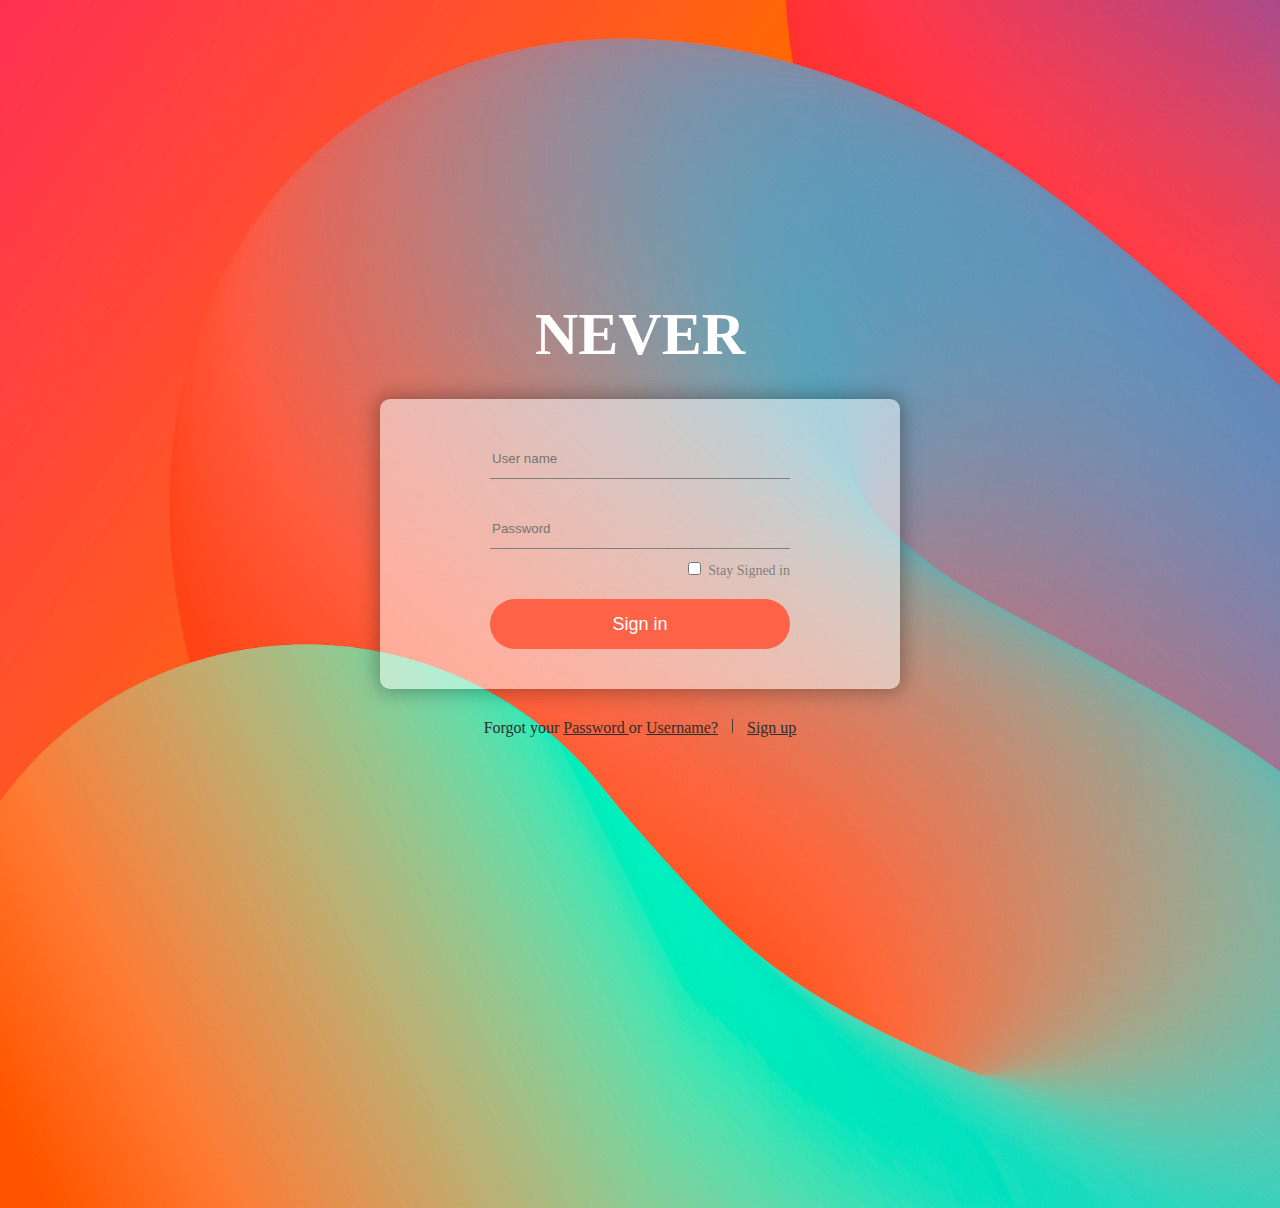
<file: index.html>
<!DOCTYPE html>
<html lang="ko">
<head>
    <link rel="stylesheet" href="styles.css"> 
    <meta charset="UTF-8">
    <meta http-equiv="X-UA-Compatible" content="IE=edge">
    <meta name="viewport" content="width=device-width, initial-scale=1.0">
    <title></title>
</head>
<body>
    <form class="box" action="index.html" method="post">
        <h1 class="logo-title">NEVER</h1>
        <div class="input-box">
            <input type="text" name="Id" id="username" placeholder="User name" >
            <input type="password" name="Password" id="password" placeholder="Password">
            <div class="check-box">
                <input class="check-box-square" type="checkbox" id="stay-signed-in">
                <label class="check-box-text" for="stay-signed-in">Stay Signed in</label>
            </div>
            <input class="sign-in-button" type="submit" value="Sign in"></input>
        </div>
    </form>
    <div class="bottom-description-box">
        <div class="find-description">
            <span>Forgot your</span>
            <a href="#">Password </a>
            <span>or</span>
            <a href="#">Username?</a>
        </div>
        <div class="sign-up-description">
            <a href="sign-up.html">Sign up</a>
        </div>
    </div>
</body>
</html>
</file>
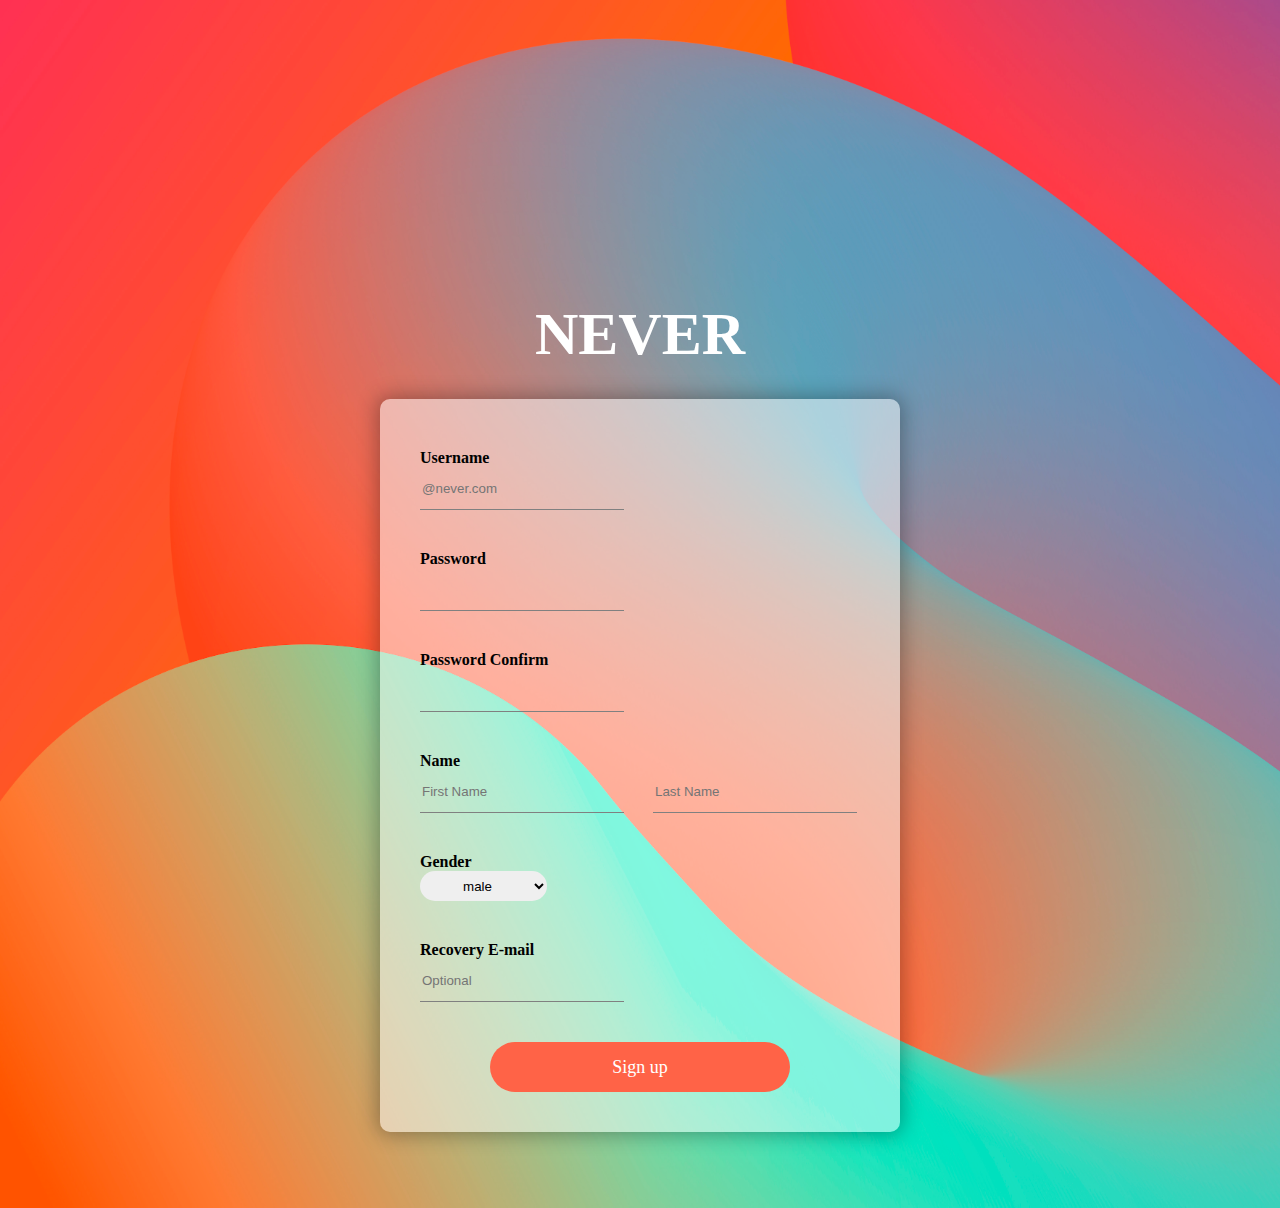
<file: sign-up.html>
<!DOCTYPE html>
<html lang="ko">
<head>
    <link rel="stylesheet" href="sign-up.css"> 
    <meta charset="UTF-8">
    <meta http-equiv="X-UA-Compatible" content="IE=edge">
    <meta name="viewport" content="width=device-width, initial-scale=1.0">
    <title></title>
</head>
<body>
    <form class="box" action="agreement.html" method="post">
        <h1 class="logo-title">NEVER</h1>
        <div class="input-box">
            <div class="user-info">
                <label for="username-login" class="">Username</label>
                <input type="text" id="username-login" class="username" placeholder="@never.com">
            </div>
            <div class="user-info">
                <label for="password-login">Password</label>
                <input type="text" id="password-login" class="password">
            </div>
            <div class="user-info">
                <label for="password-login-confirm">Password Confirm</label>
                <input type="text" id="password-login-confirm" class="password-confirm">
            </div>
            <div class="user-info">
                <label for="first-name last-name">Name</label>
                <input type="text" id="first-name" class="first-name" placeholder="First Name">
                <input type="text" id="last-name" class="last-name" placeholder="Last Name">
            </div>
            <div class="user-info">
                <label for="lang">Gender</label>
                <select id="lang" class="gender">
                    <option value="male">male</option>
                    <option value="female">female</option>
                    <option value="custom">custom</option>
                </select>
            </div>
            <div class="user-info">
                <label for="email">Recovery E-mail</label>
                <input type="email" id="email" placeholder="Optional">
            </div>
            <a class="sign-up-button" href="agreement.html">Sign up</a>
        </div>
        </form>
</body>
</html>
</file>
<file: styles.css>
/* Reset CSS */

h1 {
  margin: 0;
  padding: 0;
  font-size: inherit;
  font-weight: inherit;
}

body {
  height: 100vh;
  background-image: url("background.jpg");
  background-repeat: no-repeat;
  background-size: cover;
}

a {
  color: inherit;
}

/* Design CSS */

.logo-title {
  font-size: 60px;
  font-weight: 800;
  color: #ffffff;
  text-align: center;
  margin-top: 300px;
}

.input-box {
  background-color: rgba(255, 255, 255, 0.5);
  box-shadow: 0 0 20px 3px rgba(0, 0, 0, 0.3);
  width: 500px;
  margin: 30px auto;
  padding: 10px;
  border-radius: 10px;
}

#username,
#password {
  box-sizing: border-box;
  display: block;
  width: 300px;
  height: 40px;
  margin: 30px auto;
  border: none;
  background-color: transparent;
  border-bottom: 1px solid gray;
  transition: border-color 0.4s ease-in-out;
}

#password {
  margin-bottom: 10px;
}

#username:focus,
#password:focus {
  outline: none;
  border-bottom: 1px solid rgb(0, 0, 0);
}

.check-box {
  width: fit-content;
  margin: 0 100px 20px auto;
}

.check-box-text {
  font-size: 14px;
  color: gray;
}

.sign-in-button {
  background-color: tomato;
  color: white;
  font-size: 18px;
  display: block;
  border: none;
  height: 50px;
  width: 300px;
  border-radius: 25px;
  margin: 0 auto 30px auto;
  transition: background-color 0.2s ease-in-out;
}

.sign-in-button:hover {
  background-color: #29c79f;
}

.bottom-description-box {
  text-align: center;
  color: rgb(46, 46, 46);
}

.find-description,
.sign-up-description {
  display: inline-block;
}

.sign-up-description::before {
  content: "";
  display: inline-block;
  width: 1px;
  height: 14px;
  background-color: rgb(63, 63, 63);
  margin: 0 10px;
}
</file>
<file: sign-up.css>
/* Reset CSS */

h1 {
  margin: 0;
  padding: 0;
  font-size: inherit;
  font-weight: inherit;
}

body {
  height: 100vh;
  background-image: url("background.jpg");
  background-repeat: no-repeat;
  background-size: cover;
}

a {
  color: inherit;
  text-decoration: none;
}

select {
  border: none;
}

/* sign-up page */

.logo-title {
  font-size: 60px;
  font-weight: 800;
  color: #ffffff;
  text-align: center;
  margin-top: 300px;
}

.input-box {
  background-color: rgba(255, 255, 255, 0.5);
  box-shadow: 0 0 20px 3px rgba(0, 0, 0, 0.3);
  width: 500px;
  margin: 30px auto;
  padding: 10px;
  border-radius: 10px;
}

.sign-up-button {
  background-color: tomato;
  color: white;
  font-size: 18px;
  text-align: center;
  line-height: 50px;
  display: block;
  width: 300px;
  height: 50px;
  border-radius: 25px;
  margin: 20px auto 30px auto;
  transition: background-color 0.2s ease-in-out;
}

.sign-up-button:hover {
  background-color: #29c79f;
}

label {
  display: block;
}

.user-info {
  margin: 40px auto;
  padding: 0 30px;
}

.user-info > label {
  font-weight: 800;
}
.user-info > input {
  width: 200px;
  height: 40px;
  border: none;
  background-color: transparent;
  border-bottom: 1px solid gray;
  transition: border-color 0.4s ease-in-out;
}

.user-info > input:focus {
  outline: none;
  border-bottom: 1px solid rgb(0, 0, 0);
}

.last-name {
  margin-left: 25px;
}

.gender {
  width: 127px;
  height: 30px;
  border-radius: 20px;
  text-align: center;
}
</file>
